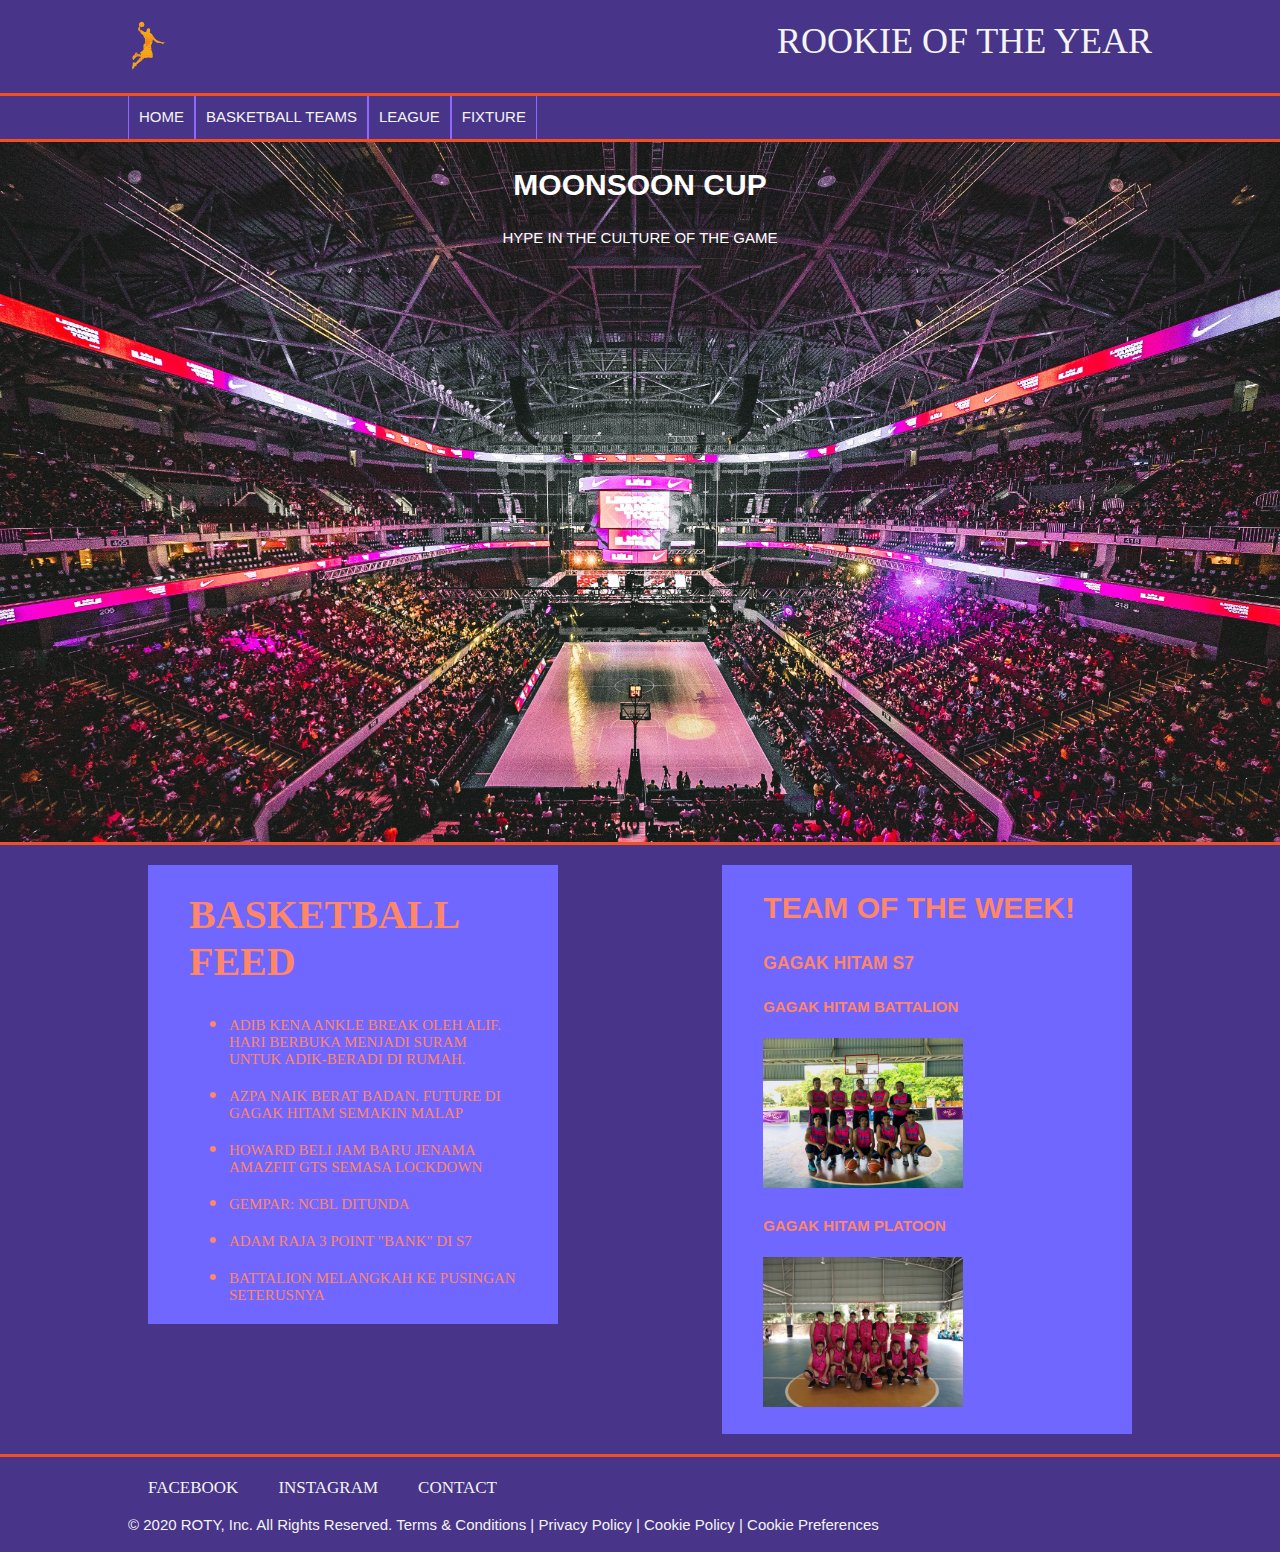
<file: index.html>
<!DOCTYPE html>
<html lang="en" dir="ltr">

<head>
  <meta charset="utf-8">
  <link rel="stylesheet" href="style.css">
  <meta name="viewport" content="width=device-width">
  <title></title>
</head>

<body>
  <header>
    <div class="container">
      <div class="logo">
        <a href="index.html"><img src="basketball logo.png" alt=""></a>
      </div>
      <div class="branding">
        <a href="index.html">rookie of the year</a>
      </div>
    </div>
  </header>

  <nav>
    <div class="container">
      <ul>
        <li><a href="index.html">home</a></li>
        <li><a href="team.html">basketball teams</a></li>
        <li><a href="league.html">league</a></li>
        <li><a href="league.html">fixture</a></li>
      </ul>
    </div>
  </nav>

  <!-- background image in main-->
  <main id="showcase">
    <div class="container">
      <h1>moonsoon cup</h1>
      <p>Hype in the culture of the game</p>
    </div>
  </main>

  <section>
    <div class="container">
      <aside>
        <div class="container">
          <h1>basketball feed</h1>

          <ul>
            <li>
              <p>adib kena ankle break oleh alif. Hari berbuka menjadi suram untuk adik-beradi di rumah.</p>
            </li>
            <li>
              <p>azpa naik berat badan. future di gagak hitam semakin malap</p>
            </li>
            <li>
              <p>howard beli jam baru jenama amazfit gts semasa lockdown</p>
            </li>
            <li>
              <p>gempar: NCBL ditunda</p>
            </li>
            <li>
              <p>Adam raja 3 point "Bank" di S7</p>
            </li>
            <li>
              <p>battalion melangkah ke pusingan seterusnya</p>
            </li>
          </ul>

        </div>
      </aside>

      <div class="sidebar">
        <div class="container">
          <h1>Team of the week!</h1>
          <a href="league.html">
            <h3>Gagak Hitam S7</h3>
          </a>

          <div class="profile">
            <div class="div3">
              <h4>gagak hitam battalion</h4>
              <img src="gh div3.jpeg" alt="">
            </div>
            <div class="div4">
              <h4>gagak hitam platoon</h4>
              <img src="gh div4.jpeg" alt="">
            </div>
          </div>
        </div>
      </div>
    </div>
  </section>

  <footer>
    <div class="container">
      <div class="footer-navbar">
        <div class="facebook">
          <a href="league.html">facebook</a>
        </div>
        <div class="instagram">
          <a href="league.html">instagram</a>
        </div>
        <div class="contact">
          <a href="league.html">contact</a>
        </div>
      </div>

      <div class="tnc">
        <p>© 2020 ROTY, Inc. All Rights Reserved. Terms & Conditions | Privacy Policy | Cookie Policy | Cookie Preferences</p>
      </div>
    </div>
  </footer>
</body>

</html>
</file>
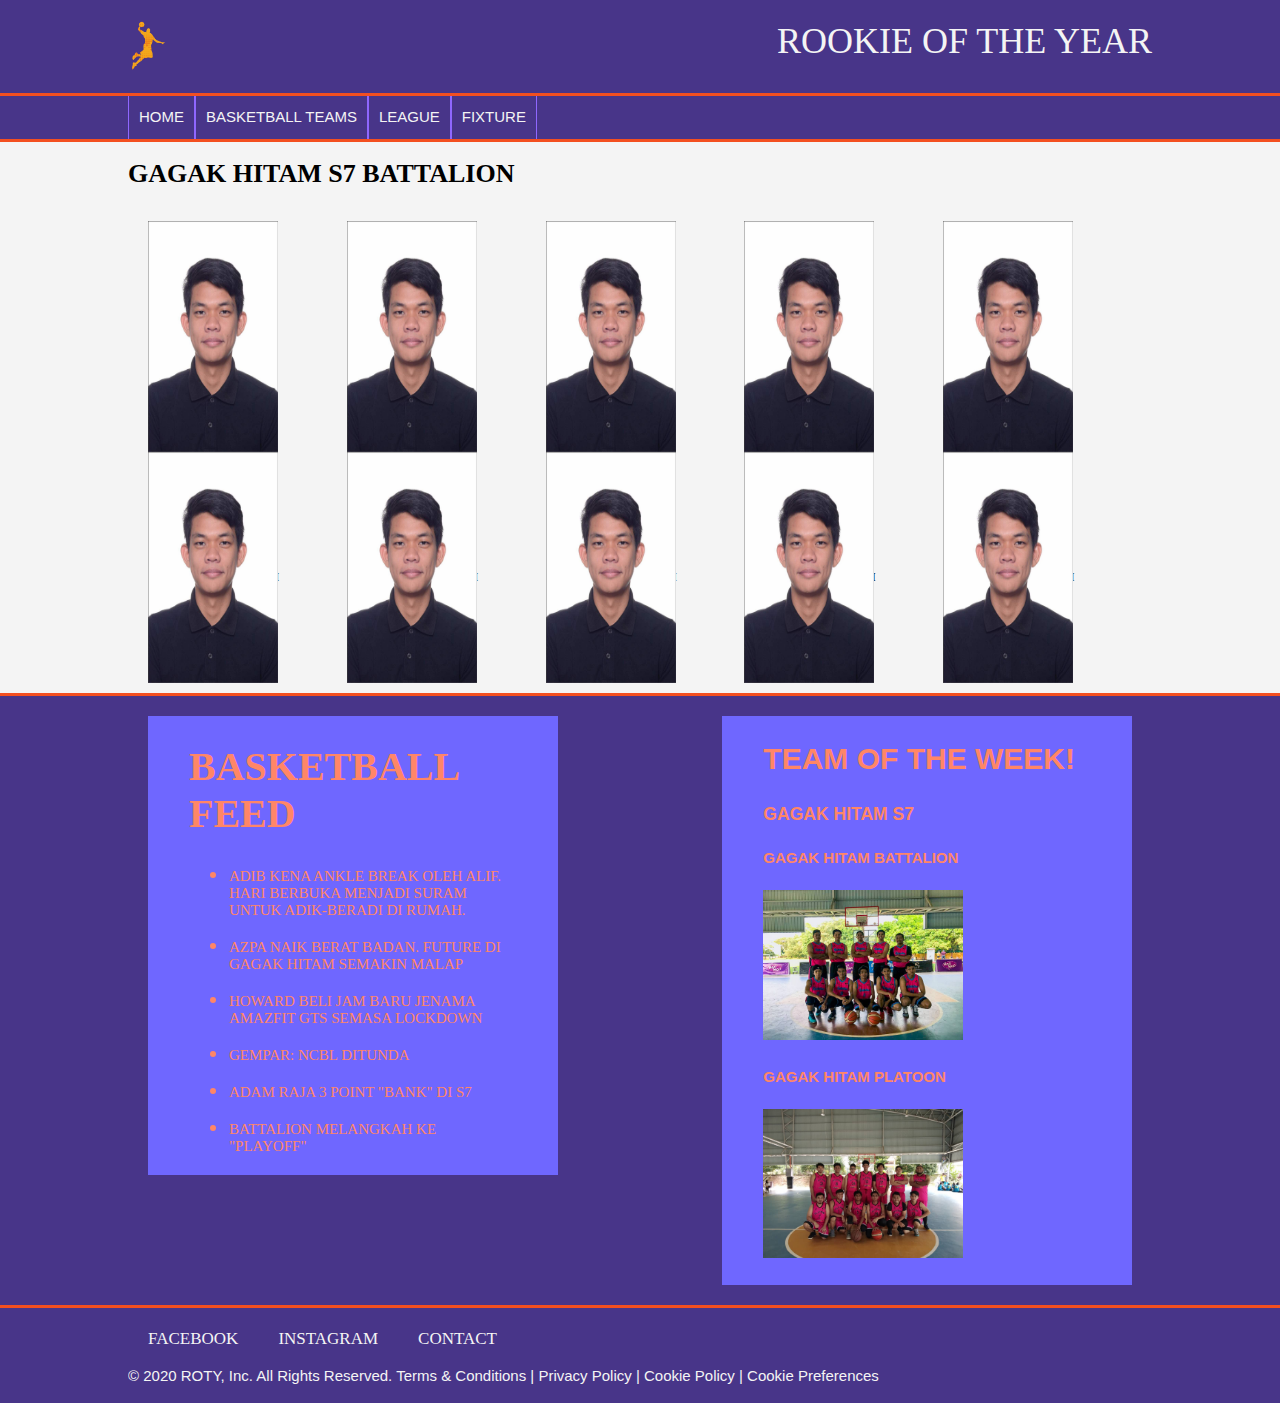
<file: gh3.html>
<!DOCTYPE html>
<html lang="en" dir="ltr">
  <head>
    <meta charset="utf-8">
    <link rel="stylesheet" href="style.css">
    <meta name="viewport" content="width=device-width">
    <title></title>
  </head>
  <body>
    <header>
      <div class="container">
        <div class="logo">
          <a href="index.html"><img src="basketball logo.png" alt=""></a>
        </div>
        <div class="branding">
          <a href="index.html">rookie of the year</a>
        </div>
      </div>
    </header>

    <nav>
      <div class="container">
        <ul>
          <li><a href="index.html">home</a></li>
          <li><a href="team.html">basketball teams</a></li>
          <li><a href="league.html">league</a></li>
          <li><a href="league.html">fixture</a></li>
        </ul>
      </div>
    </nav>

    <!-- team profile-->
    <main>
      <div class="container">
        <div id="team_profile">
          <h1>Gagak Hitam S7 battalion</h1>
          <div class="team_profile">
            <div class="player_profile">
            <img src="adib adam.jpeg" alt="">
            <div class="player_name">
              adib adam
            </div>
            <div class="player_position">
              point guard
            </div>
          </div>

          <div class="player_profile">
            <img src="adib adam.jpeg" alt="">
            <div class="player_name">
              adib adam
            </div>
            <div class="player_position">
              shooting guard
            </div>
          </div>

          <div class="player_profile">
            <img src="adib adam.jpeg" alt="">
            <div class="player_name">
              adib adam
            </div>
            <div class="player_position">
              power forward
            </div>
          </div>

          <div class="player_profile">
            <img src="adib adam.jpeg" alt="">
            <div class="player_name">
              adib adam
            </div>
            <div class="player_position">
              small forward
            </div>
          </div>

          <div class="player_profile">
            <img src="adib adam.jpeg" alt="">
            <div class="player_name">
              adib adam
            </div>
            <div class="player_position">
              center
            </div>
          </div>

          <div class="player_profile">
            <img src="adib adam.jpeg" alt="">
            <div class="player_name">
              adib adam
            </div>
            <div class="player_position">
              point guard
            </div>
          </div>

          <div class="player_profile">
            <img src="adib adam.jpeg" alt="">
            <div class="player_name">
              adib adam
            </div>
            <div class="player_position">
              shooting guard
            </div>
          </div>

          <div class="player_profile">
            <img src="adib adam.jpeg" alt="">
            <div class="player_name">
              adib adam
            </div>
            <div class="player_position">
              power forward
            </div>
          </div>

          <div class="player_profile">
            <img src="adib adam.jpeg" alt="">
            <div class="player_name">
              adib adam
            </div>
            <div class="player_position">
              small forward
            </div>
          </div>

          <div class="player_profile">
            <img src="adib adam.jpeg" alt="">
            <div class="player_name">
              adib adam
            </div>
            <div class="player_position">
              center
            </div>
          </div>
          </div>
        </div>
      </div>
    </main>

    <section>
      <div class="container">
        <aside>
          <div class="container">
            <h1>basketball feed</h1>

            <ul>
              <li><p>adib kena ankle break oleh alif. Hari berbuka menjadi suram untuk adik-beradi di rumah.</p></li>
              <li><p>azpa naik berat badan. future di gagak hitam semakin malap</p></li>
              <li><p>howard beli jam baru jenama amazfit gts semasa lockdown</p></li>
              <li><p>gempar: NCBL ditunda</p></li>
              <li><p>Adam raja 3 point "Bank" di S7</p></li>
              <li><p>battalion melangkah ke "playoff"</p></li>
            </ul>

          </div>
        </aside>

        <div class="sidebar">
          <div class="container">
            <h1>Team of the week!</h1>
            <a href="#"><h3>Gagak Hitam S7</h3></a>

            <div class="profile">
              <div class="div3">
                <h4>gagak hitam battalion</h4>
                <img src="gh div3.jpeg" alt="">
              </div>
              <div class="div4">
                <h4>gagak hitam platoon</h4>
                <img src="gh div4.jpeg" alt="">
              </div>
            </div>
          </div>
        </div>

      </div>
    </section>

    <footer><div class="container">
      <div class="footer-navbar">
        <div class="facebook">
          <a href="league.html">facebook</a>
        </div>
        <div class="instagram">
          <a href="league.html">instagram</a>
        </div>
        <div class="contact">
          <a href="league.html">contact</a>
        </div>
      </div>

      <div class="tnc">
        <p>© 2020 ROTY, Inc. All Rights Reserved. Terms & Conditions | Privacy Policy | Cookie Policy | Cookie Preferences</p>
      </div>


    </div></footer>
  </body>
</html>
</file>
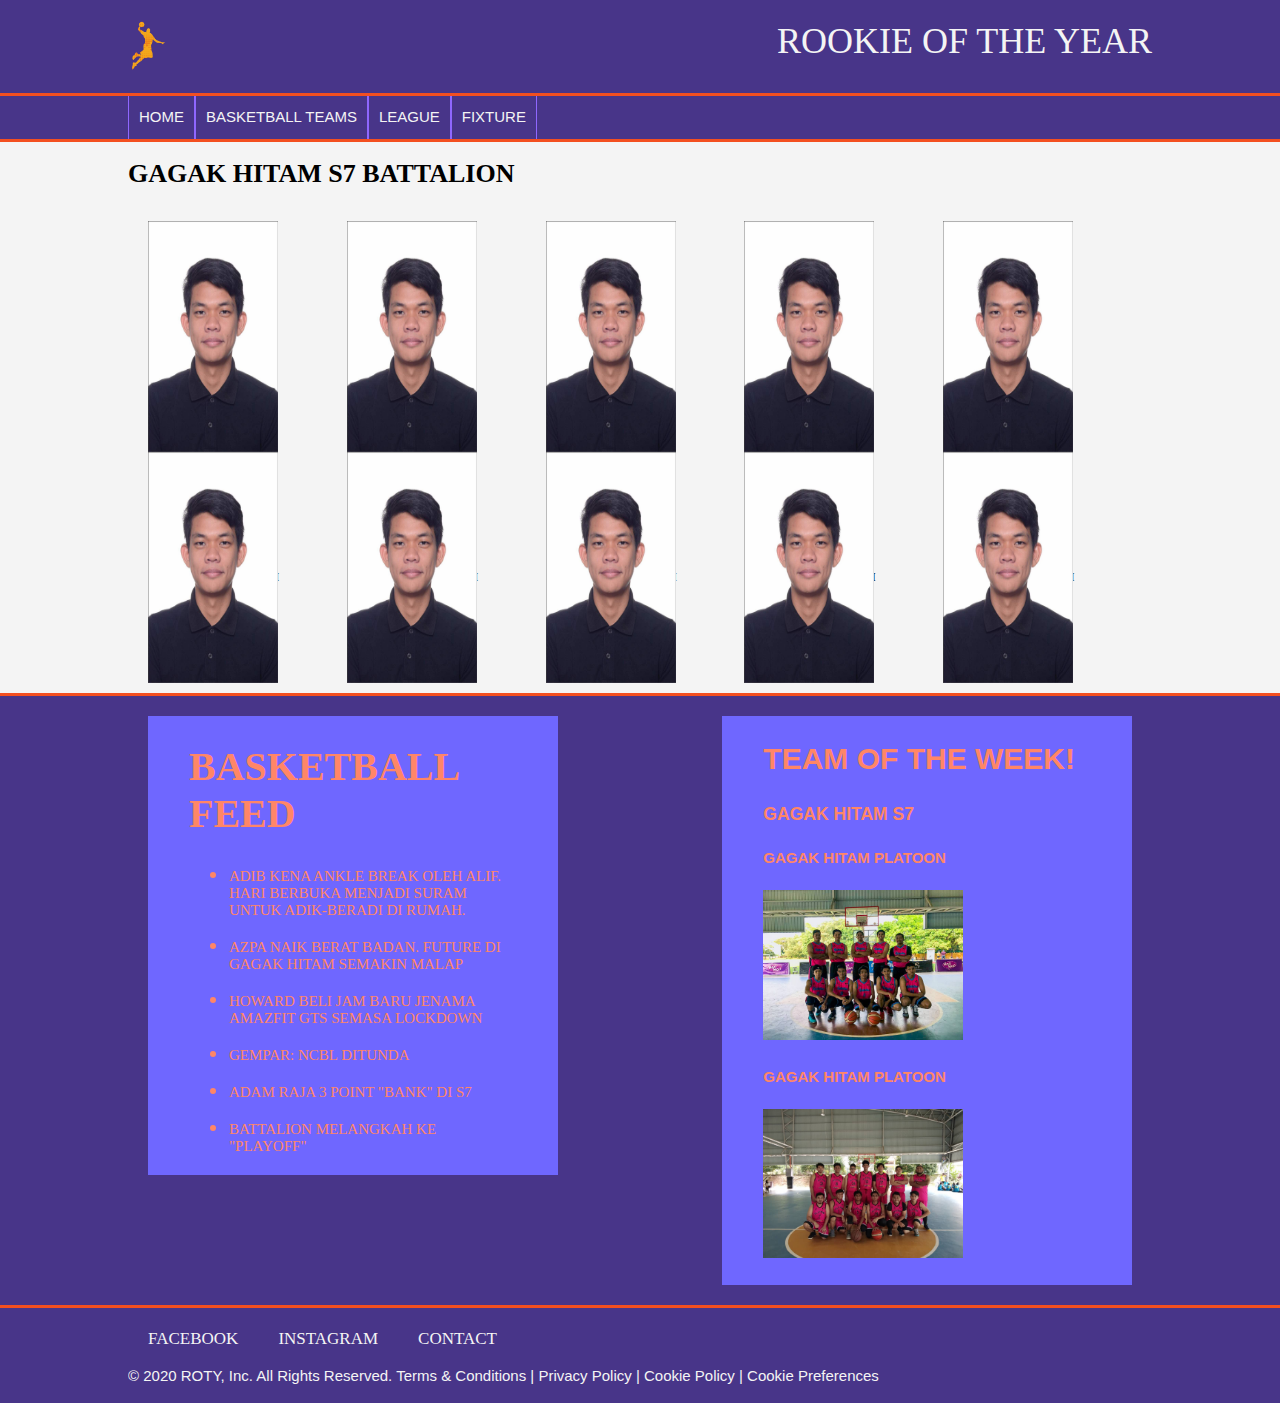
<file: gh4.html>
<!DOCTYPE html>
<html lang="en" dir="ltr">
  <head>
    <meta charset="utf-8">
    <link rel="stylesheet" href="style.css">
    <meta name="viewport" content="width=device-width">
    <title></title>
  </head>
  <body>
    <header>
      <div class="container">
        <div class="logo">
          <a href="index.html"><img src="basketball logo.png" alt=""></a>
        </div>
        <div class="branding">
          <a href="index.html">rookie of the year</a>
        </div>
      </div>
    </header>

    <nav>
      <div class="container">
        <ul>
          <li><a href="index.html">home</a></li>
          <li><a href="team.html">basketball teams</a></li>
          <li><a href="league.html">league</a></li>
          <li><a href="league.html">fixture</a></li>
        </ul>
      </div>
    </nav>

    <!-- team profile-->
    <main>
      <div class="container">
        <div id="team_profile">
          <h1>Gagak Hitam S7 battalion</h1>
          <div class="team_profile">
            <div class="player_profile">
            <img src="adib adam.jpeg" alt="">
            <div class="player_name">
              adib adam
            </div>
            <div class="player_position">
              point guard
            </div>
          </div>

          <div class="player_profile">
            <img src="adib adam.jpeg" alt="">
            <div class="player_name">
              adib adam
            </div>
            <div class="player_position">
              shooting guard
            </div>
          </div>

          <div class="player_profile">
            <img src="adib adam.jpeg" alt="">
            <div class="player_name">
              adib adam
            </div>
            <div class="player_position">
              power forward
            </div>
          </div>

          <div class="player_profile">
            <img src="adib adam.jpeg" alt="">
            <div class="player_name">
              adib adam
            </div>
            <div class="player_position">
              small forward
            </div>
          </div>

          <div class="player_profile">
            <img src="adib adam.jpeg" alt="">
            <div class="player_name">
              adib adam
            </div>
            <div class="player_position">
              center
            </div>
          </div>

          <div class="player_profile">
            <img src="adib adam.jpeg" alt="">
            <div class="player_name">
              adib adam
            </div>
            <div class="player_position">
              point guard
            </div>
          </div>

          <div class="player_profile">
            <img src="adib adam.jpeg" alt="">
            <div class="player_name">
              adib adam
            </div>
            <div class="player_position">
              shooting guard
            </div>
          </div>

          <div class="player_profile">
            <img src="adib adam.jpeg" alt="">
            <div class="player_name">
              adib adam
            </div>
            <div class="player_position">
              power forward
            </div>
          </div>

          <div class="player_profile">
            <img src="adib adam.jpeg" alt="">
            <div class="player_name">
              adib adam
            </div>
            <div class="player_position">
              small forward
            </div>
          </div>

          <div class="player_profile">
            <img src="adib adam.jpeg" alt="">
            <div class="player_name">
              adib adam
            </div>
            <div class="player_position">
              center
            </div>
          </div>
          </div>
        </div>
      </div>
    </main>

    <section>
      <div class="container">
        <aside>
          <div class="container">
            <h1>basketball feed</h1>

            <ul>
              <li><p>adib kena ankle break oleh alif. Hari berbuka menjadi suram untuk adik-beradi di rumah.</p></li>
              <li><p>azpa naik berat badan. future di gagak hitam semakin malap</p></li>
              <li><p>howard beli jam baru jenama amazfit gts semasa lockdown</p></li>
              <li><p>gempar: NCBL ditunda</p></li>
              <li><p>Adam raja 3 point "Bank" di S7</p></li>
              <li><p>battalion melangkah ke "playoff"</p></li>
            </ul>

          </div>
        </aside>

        <div class="sidebar">
          <div class="container">
            <h1>Team of the week!</h1>
            <a href="#"><h3>Gagak Hitam S7</h3></a>

            <div class="profile">
              <div class="div3">
                <h4>gagak hitam platoon</h4>
                <img src="gh div3.jpeg" alt="">
              </div>
              <div class="div4">
                <h4>gagak hitam platoon</h4>
                <img src="gh div4.jpeg" alt="">
              </div>
            </div>
          </div>
        </div>

      </div>
    </section>

    <footer><div class="container">
      <div class="footer-navbar">
        <div class="facebook">
          <a href="league.html">facebook</a>
        </div>
        <div class="instagram">
          <a href="league.html">instagram</a>
        </div>
        <div class="contact">
          <a href="league.html">contact</a>
        </div>
      </div>

      <div class="tnc">
        <p>© 2020 ROTY, Inc. All Rights Reserved. Terms & Conditions | Privacy Policy | Cookie Policy | Cookie Preferences</p>
      </div>


    </div></footer>
  </body>
</html>
</file>
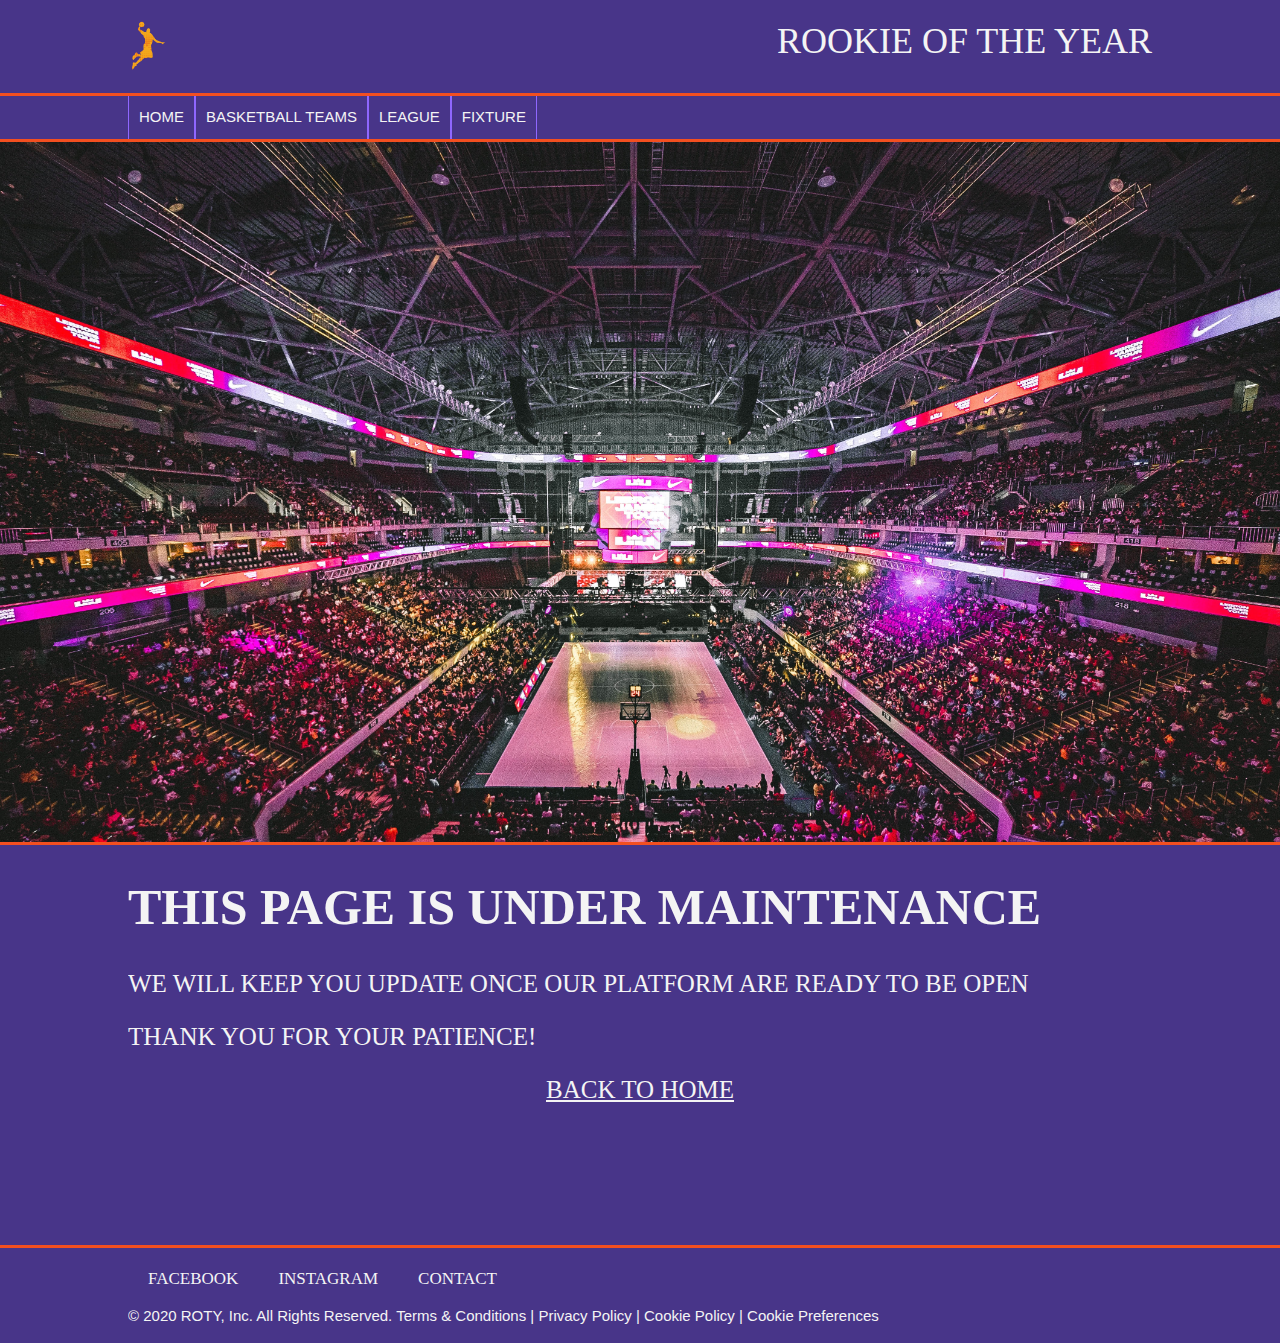
<file: league.html>
<!DOCTYPE html>
<html lang="en" dir="ltr">
  <head>
    <meta charset="utf-8">
    <link rel="stylesheet" href="style.css">
    <meta name="viewport" content="width=device-width">
    <title></title>
  </head>
  <body>
    <header>
      <div class="container">
        <div class="logo">
          <a href="index.html"><img src="basketball logo.png" alt=""></a>
        </div>
        <div class="branding">
          <a href="index.html">rookie of the year</a>
        </div>
      </div>
    </header>

    <nav>
      <div class="container">
        <ul>
          <li><a href="index.html">home</a></li>
          <li><a href="team.html">basketball teams</a></li>
          <li><a href="league.html">league</a></li>
          <li><a href="league.html">fixture</a></li>
        </ul>
      </div>
    </nav>

    <!-- maintenance page-->
    <main id="showcase">
      <div class="container">

      </div>
    </main>

    <section>
      <div class="container">
        <div class="maintenance">
          <h1>This page is under maintenance</h1>

          <p>We will keep you update once our platform are ready to be open</p>

          <p>thank you for your patience!</p>

          <p id="back"><a href="index.html">Back to home</a></p>
        </div>
      </div>
    </section>

    <footer><div class="container">
      <div class="footer-navbar">
        <div class="facebook">
          <a href="league.html">facebook</a>
        </div>
        <div class="instagram">
          <a href="league.html">instagram</a>
        </div>
        <div class="contact">
          <a href="league.html">contact</a>
        </div>
      </div>

      <div class="tnc">
        <p>© 2020 ROTY, Inc. All Rights Reserved. Terms & Conditions | Privacy Policy | Cookie Policy | Cookie Preferences</p>
      </div>


    </div></footer>
  </body>
</html>
</file>
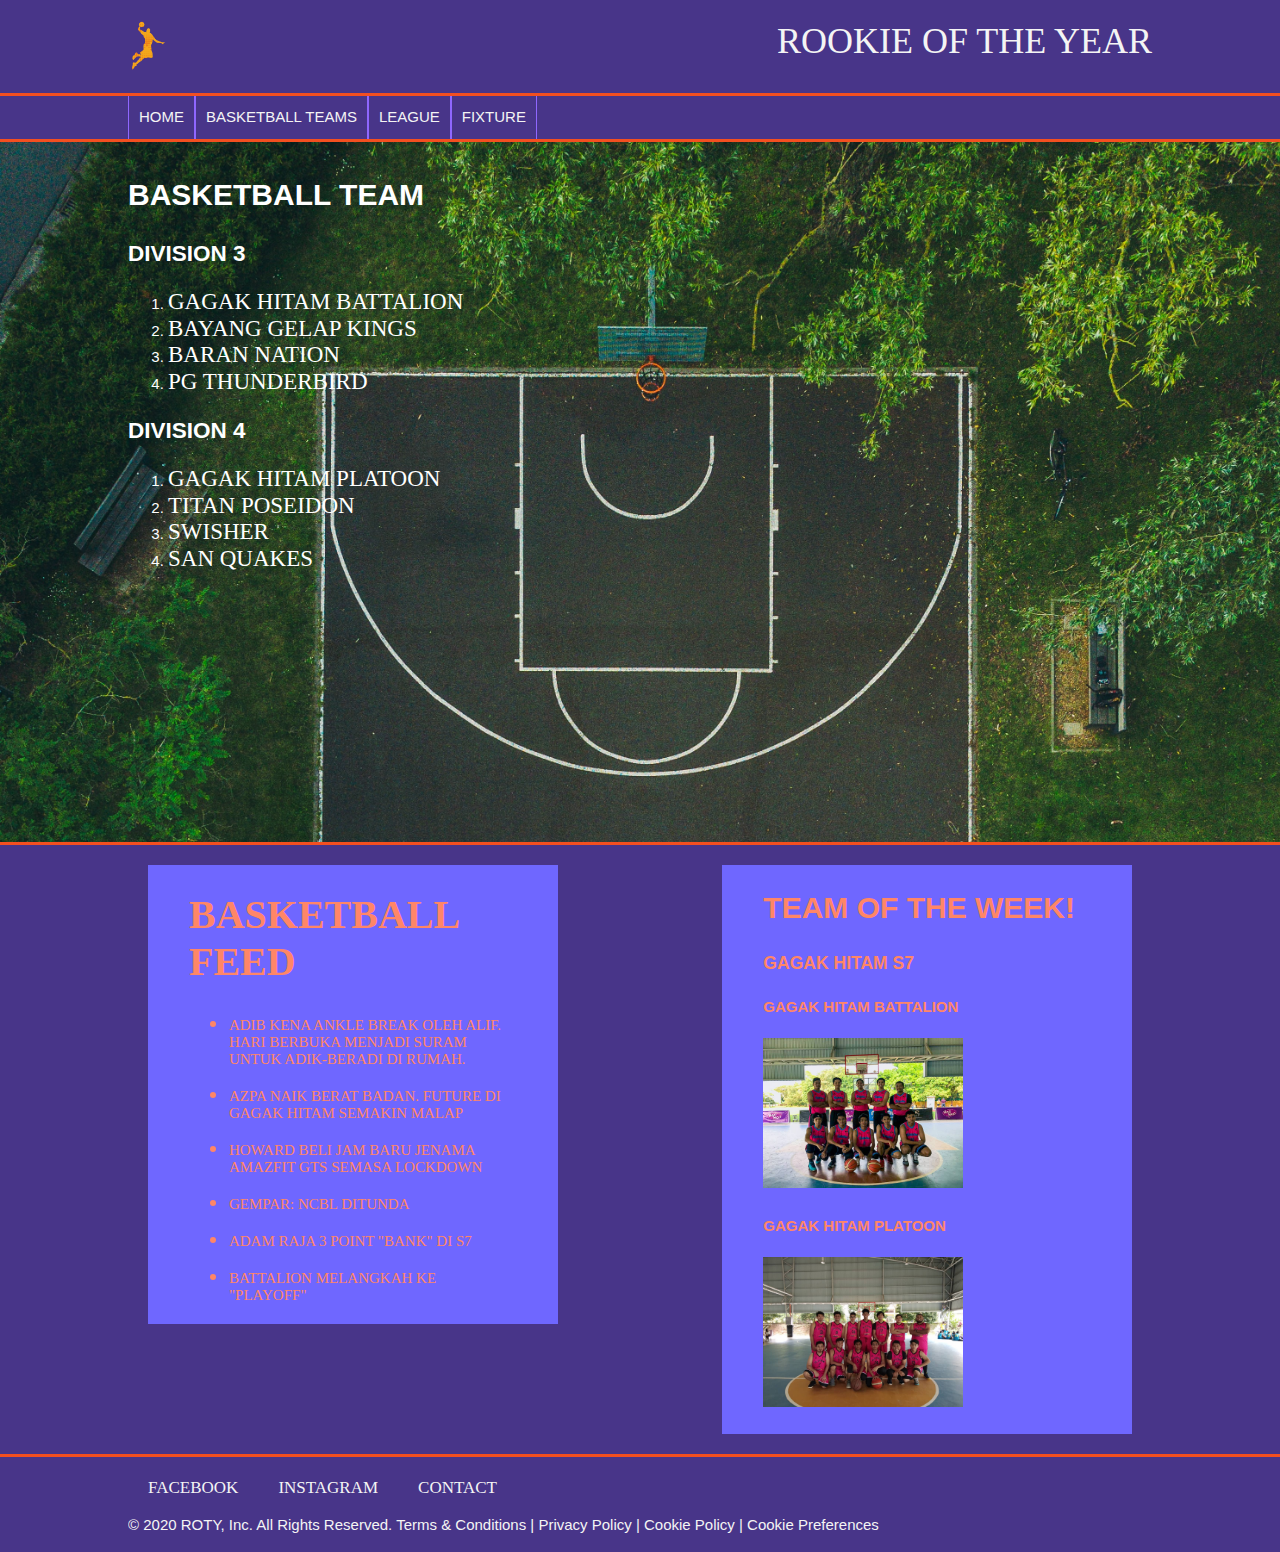
<file: team.html>
<!DOCTYPE html>
<html lang="en" dir="ltr">
  <head>
    <meta charset="utf-8">
    <link rel="stylesheet" href="style.css">
    <meta name="viewport" content="width=device-width">
    <title></title>
  </head>
  <body>
    <header>
      <div class="container">
        <div class="logo">
          <a href="index.html"><img src="basketball logo.png" alt=""></a>
        </div>
        <div class="branding">
          <a href="index.html">rookie of the year</a>
        </div>
      </div>
    </header>

    <nav>
      <div class="container">
        <ul>
          <li><a href="index.html">home</a></li>
          <li><a href="team.html">basketball teams</a></li>
          <li><a href="league.html">league</a></li>
          <li><a href="league.html">fixture</a></li>
        </ul>
      </div>
    </nav>

    <!-- team list-->
    <main id="team_list">
      <div class="container">
        <div class="team_list">
          <h1>basketball team</h1>
          <div id="div3">
            <h2>Division 3</h2>
            <ol>
              <li><a href="gh3.html">Gagak Hitam battalion</a></li>
              <li><a href="league.html">Bayang Gelap Kings</a></li>
              <li><a href="league.html">Baran Nation</a></li>
              <li><a href="league.html">PG Thunderbird</a></li>
            </ol>
          </div>
          <div id="div4">
            <h2>Division 4</h2>
            <ol>
              <li><a href="gh4.html">Gagak Hitam Platoon</a></li>
              <li><a href="league.html">Titan Poseidon</a></li>
              <li><a href="league.html">Swisher</a></li>
              <li><a href="league.html">san quakes</a></li>
            </ol>
          </div>
        </div>
      </div>
    </main>

    <section>
      <div class="container">
        <aside>
          <div class="container">
            <h1>basketball feed</h1>

            <ul>
              <li><p>adib kena ankle break oleh alif. Hari berbuka menjadi suram untuk adik-beradi di rumah.</p></li>
              <li><p>azpa naik berat badan. future di gagak hitam semakin malap</p></li>
              <li><p>howard beli jam baru jenama amazfit gts semasa lockdown</p></li>
              <li><p>gempar: NCBL ditunda</p></li>
              <li><p>Adam raja 3 point "Bank" di S7</p></li>
              <li><p>battalion melangkah ke "playoff"</p></li>
            </ul>

          </div>
        </aside>

        <div class="sidebar">
          <div class="container">
            <h1>Team of the week!</h1>
            <a href="#"><h3>Gagak Hitam S7</h3></a>

            <div class="profile">
              <div class="div3">
                <h4>gagak hitam battalion</h4>
                <img src="gh div3.jpeg" alt="">
              </div>
              <div class="div4">
                <h4>gagak hitam platoon</h4>
                <img src="gh div4.jpeg" alt="">
              </div>
            </div>
          </div>
        </div>

      </div>
    </section>

    <footer><div class="container">
      <div class="footer-navbar">
        <div class="facebook">
          <a href="league.html">facebook</a>
        </div>
        <div class="instagram">
          <a href="league.html">instagram</a>
        </div>
        <div class="contact">
          <a href="league.html">contact</a>
        </div>
      </div>

      <div class="tnc">
        <p>© 2020 ROTY, Inc. All Rights Reserved. Terms & Conditions | Privacy Policy | Cookie Policy | Cookie Preferences</p>
      </div>


    </div></footer>
  </body>
</html>
</file>
<file: style.css>
/*global*/
body{
  font: 15px/1.5 Arial, Helvetica,sans-serif;
  padding: 0;
  margin: 0;
  background-color: #f4f4f4;
}

.container {
  width: 80%;
  margin: auto;
  overflow: hidden;
}

.highlight{
  padding: 15px;
  background: #35424a;
  color: #ffffff;
}


/*header*/
header {
  background-color: #483589;
  min-height: 90px;
  border-bottom: #f34f20 3px solid;
}

header .container{
  padding: 20px;
}

.logo img{
  width: 40px;
  float: left;
}

.branding{
  float: right;
}

.branding a{
  text-transform: uppercase;
  text-decoration: none;
  font: 36px bold;
  color: #f4f4f4;
}

/*navbar*/
nav {
  background-color: #483589;
  border-bottom: #f34f20 3px solid;
}

nav ul{
  margin: 0;
  padding: 0;
  display: flex;
  text-decoration: none;

}
nav ul li{
  padding: 10px 10px 10px 10px;
  display: inline;
  border-right: #8f67ff solid 1px;
  border-left: #8f67ff solid 1px;
}

nav ul li a{
  font: bold;
  text-decoration: none;
  color: #f4f4f4;
  text-transform: uppercase;
}

/*Main*/
/*Main index*/
#showcase {
  background:url('jc-gellidon-XmYSlYrupL8-unsplash.jpg') no-repeat;
  background-size: 100%;
  min-height: 700px;
  color: #ffffff;
  text-align: center;
  text-transform: uppercase;
}

/*Main team*/
#team_list{
  background:url('eduard-delputte-YLmCyMofG6s-unsplash.jpg') no-repeat;
  background-size: 100%;
  min-height: 700px;
}

.team_list {
  text-transform: uppercase;
  color: #ffffff;
  padding-top: 10px;
}

.team_list a{
  text-decoration: none;
  font: 23px bold;
  color: #ffffff;

}

/*Main player profile*/
#team_profile{
  text-transform: uppercase;
  font: 13px bold;
}

.team_profile{
  display: grid;
  grid-template-columns: 3fr 3fr 3fr 3fr 3fr;
  margin: 5px;
  padding: 10px;
  position: relative;
}

.player_profile img{
  height: 100%;
  width: 130px;
  padding: 5px;
  background-size: cover;
  background-position: center;
  background-repeat: no-repeat;
}

.team_profile .player_name{
  text-transform: uppercase;
  flex-direction: column;
  justify-content: center;
  align-items: center;
  text-align: center;
  display: flex;
  height: 100%;
}

.team_profile .player_position{
  text-transform: uppercase;
  display: flex;
  flex-direction: column;
  justify-content: center;
  align-items: center;
  height: 100%;
  text-align: center;
}


/*Section*/
section{
background-color: #483589;
min-height: 400px;
border-top: #f34f20 3px solid;
}

/*aside */
aside{
background-color: #6f67ff;
width: 40%;
font: 20px bold;
color: #ff8667;
text-transform: uppercase;
float: left;
margin: 20px;
}

aside p{
  font: 15px bold;
}

/*sidebar*/
.sidebar{
float: right;
width: 40%;
background-color: #6f67ff;
color: #ff8667;
text-transform: uppercase;
float: right;
margin: 20px;
padding-bottom: 20px;
}

.profile img{
  width: 200px;
}

.sidebar a {
  text-decoration: none;
  color: #ff8667;
}

.maintenance{
  font: 25px bold;
  color: #f4f4f4;
  text-transform: uppercase;
}

.maintenance #back{
  text-align: center;
  text-decoration: underline;
}

.maintenance #back a{
  text-decoration: none;
  font: 25px bold;
  color: #f4f4f4;
  text-transform: uppercase;
}

/*footer*/
/*footer navbar*/
footer{
  margin: 0;
  padding: 0;
  background-color: #483589;
  border-top: #f34f20 3px solid;
}

.footer-navbar{
  padding-top: 20px;
  display: flex;
}

.footer-navbar a{
  padding: 10px 20px 10px 20px;
  color: #f4f4f4;
  text-decoration: none;
  font: 17px bold;
  text-transform: uppercase;
}

.tnc{
  color: #f4f4f4;
}

/*Media Queries*/
@media(max-width: 800px) {

  nav a{
    font-size: 10px;
  }


  .player_profile img{
    width: 40px;
    height: auto;
  }

  .team_profile .player_position,
  .team_profile .player_name{
    font-size: 6px;
  }


  aside,
  .sidebar{
    float: none;
    width: 70%;
  }

  #showcase{
    min-height: 200px;
  }

  #team_list{
    min-height: 200px;
  }

  .footer-navbar a{
    font-size: 15px;
  }
}
</file>
